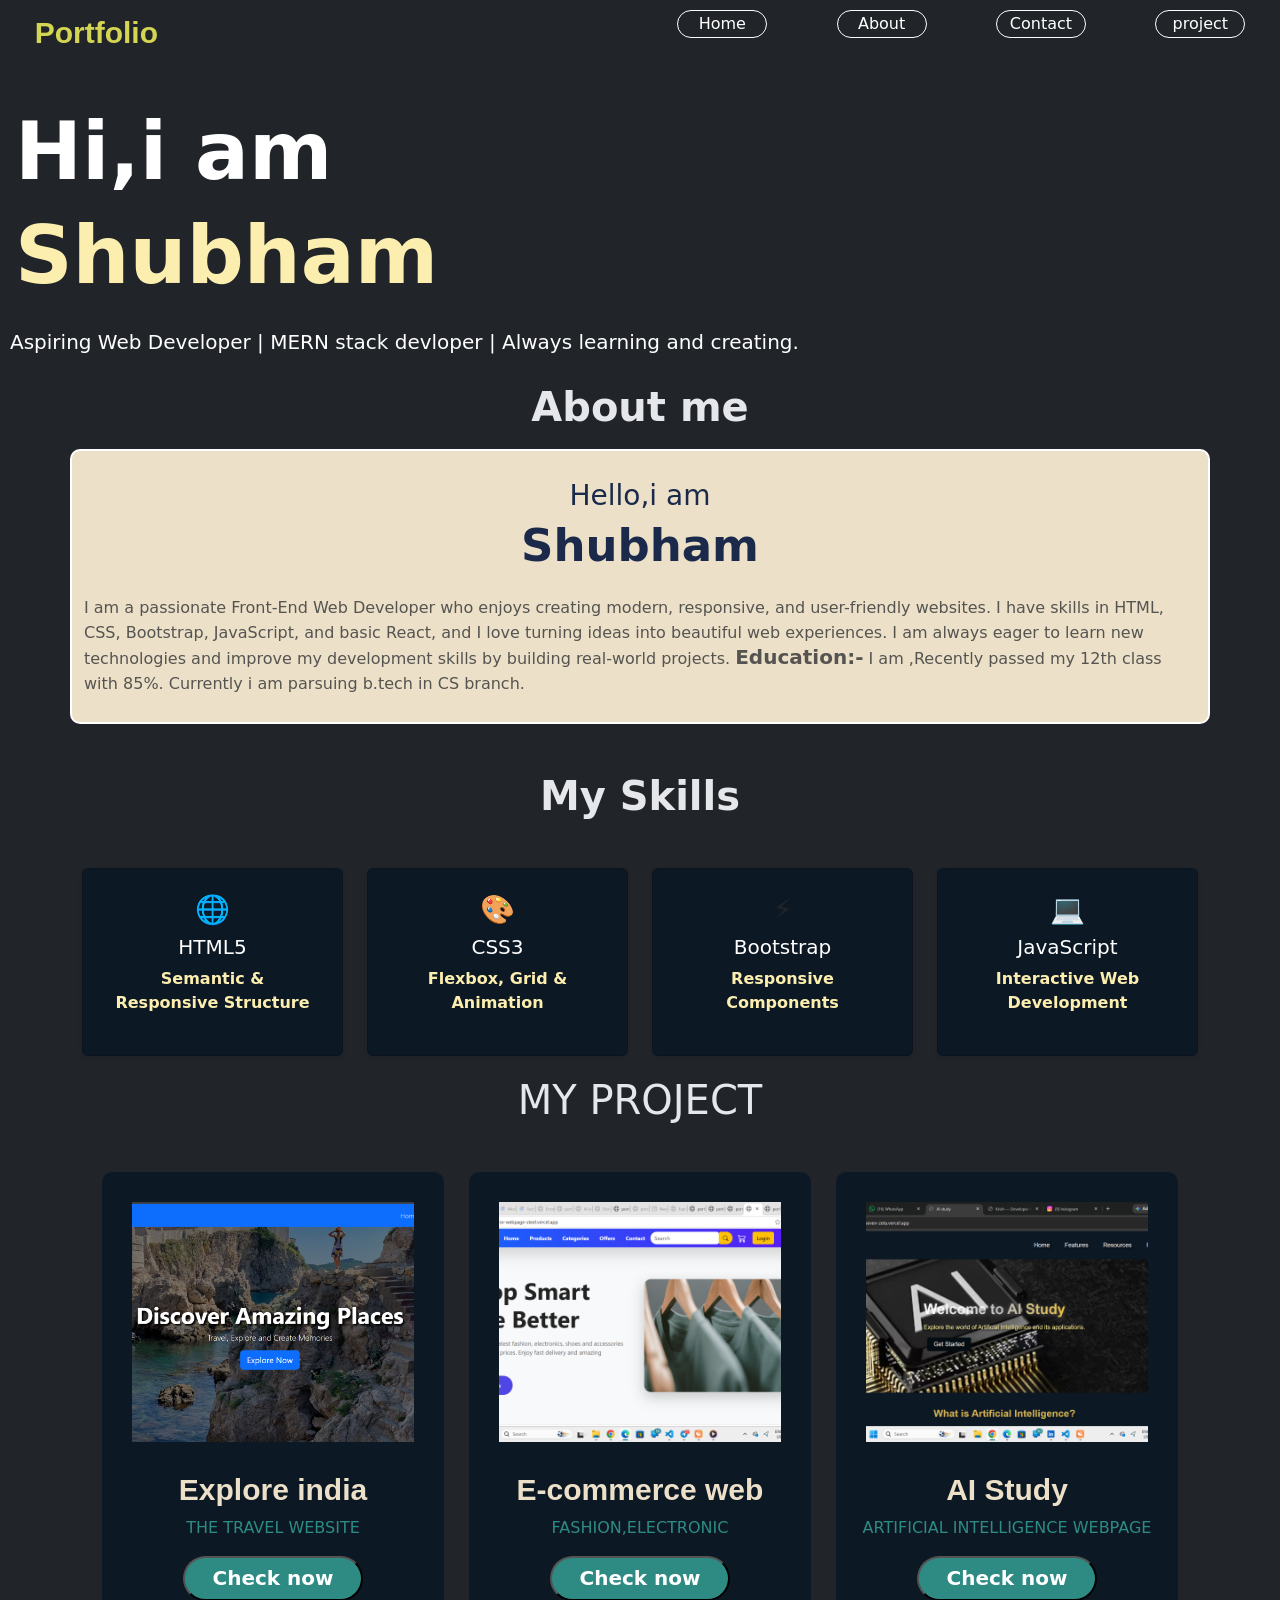
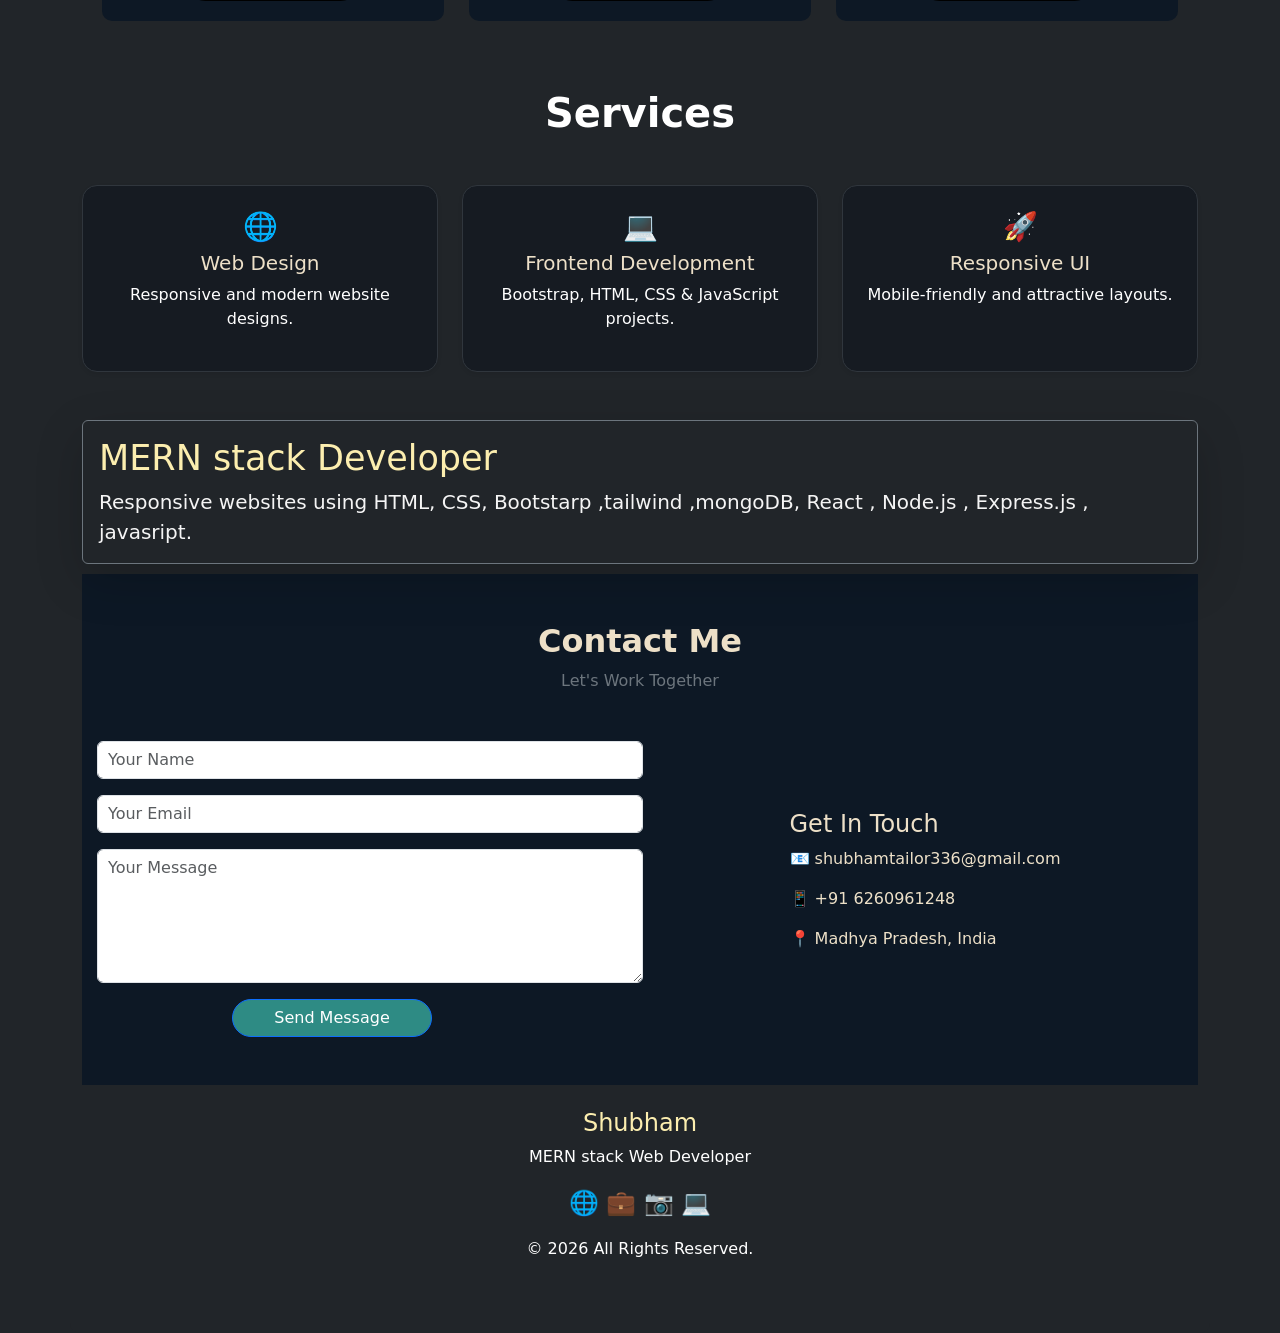
<file: index.html>
<!DOCTYPE html>
<html lang="en">
<head>
    <meta charset="UTF-8">
    <meta name="viewport" content="width=device-width, initial-scale=1.0">
    <title>portfolio</title>
    <link rel="stylesheet" href="style.css">
      <link href="https://cdn.jsdelivr.net/npm/bootstrap@5.3.3/dist/css/bootstrap.min.css" rel="stylesheet">
  <script src="https://cdn.jsdelivr.net/npm/bootstrap@5.3.3/dist/js/bootstrap.bundle.min.js"></script>
</head>
<body   class="bg-dark">
   <header class="head1">
    <nav class="navbar-brand">
        <div class="logo">Portfolio</div>
<a href="index.html"><button id="btn">Home</button></a>
 <a href="#abt"><button id="btn">About</button></a>
 <a href="#contact"><button id="btn">Contact</button></a>
 <a href="#project"><button id="btn">project</button></a>
    </nav><br>
   </header>
   <div class="name">
   <h1 style="color: white; padding-bottom: 0; padding-top: 40px;">Hi,i am </h1>
   <h1>Shubham</h1>
  <p>Aspiring Web Developer | MERN stack devloper | Always learning and creating.</p>
</div>
    <h1 id="aboutme">About me</h1>
<section class="container">
  
    <div id="abt" class="about">
        <h3>Hello,i am <br><strong>Shubham</strong></h3>
        <p>
            I am a passionate Front-End Web Developer who enjoys creating modern, responsive, and user-friendly websites. I have skills in HTML, CSS, Bootstrap, JavaScript, and basic React, and I love turning ideas into beautiful web experiences. I am always eager to learn new technologies and improve my development skills by building real-world projects.
            <strong style="font-size: 20px;">Education:-</strong> I am ,Recently  passed my 12th class with 85%. Currently i am parsuing b.tech in CS branch.
        </p>
    </div>
 
</section>
<section id="skills" class="container py-5">
    <h1 class="text-center fw-bold mb-5">My Skills</h1>

    <div class="row g-4">

        <div   class="col-md-3 col-6">
            <div id="skills1" class="card text-center shadow-sm p-4 h-100">
                <h3>🌐</h3>
                <h5>HTML5</h5>
                <p>Semantic & Responsive Structure</p>
            </div>
        </div>

        <div class="col-md-3 col-6">
            <div id="skills1"  class="card text-center shadow-sm p-4 h-100">
                <h3>🎨</h3>
                <h5>CSS3</h5>
                <p>Flexbox, Grid & Animation</p>
            </div>
        </div>

        <div class="col-md-3 col-6">
            <div id="skills1"  class="card text-center shadow-sm p-4 h-100">
                <h3>⚡</h3>
                <h5>Bootstrap</h5>
                <p>Responsive Components</p>
            </div>
        </div>

        <div class="col-md-3 col-6">
            <div id="skills1"  class="card text-center shadow-sm p-4 h-100">
                <h3>💻</h3>
                <h5>JavaScript</h5>
                <p>Interactive Web Development</p>
            </div>
        </div>
    </div>
<section id="project">
    <h1 id="prj">MY PROJECT</h1>
    <div class="container-one" >
<div class="container-card">
<img src="Screenshot 2026-06-11 134040.png" alt="img">
<h5>Explore india</h5>
<p>The travel website</p>
<a style="text-decoration: none;" href="https://explore-india-kas8.vercel.app/"><button>Check now</button></a>
</div>

<div class="container-card">
<img src="Screenshot 2026-06-12 231607.png" alt="img">
<h5>E-commerce web</h5>
<p>fashion,electronic</p>
<a style="text-decoration: none ;"href="https://e-commerce-webpage-steel.vercel.app/"><button>Check now</button></a>
</div>

<div class="container-card">
<img src="Screenshot 2026-06-11 165157.png" alt="img">
<h5>AI Study</h5>
<p>Artificial intelligence  webpage</p>
<a style="text-decoration: none;"  href="https://ai-study-web-plum.vercel.app"><button id="BNN">Check now</button></a>
</div>
    </div>
</section>
<section class="container1 py-5">
    <div class=" text-center mb-5">
        <h2 class="fw-bold">Services</h2>
    </div>

    <div class="row g-4">

        <div class="col-md-4">
            <div class="card1 h-100 text-center p-4 shadow-sm">
                <h3>🌐</h3>
                <h5>Web Design</h5>
                <p>Responsive and modern website designs.</p>
            </div>
        </div>

        <div class="col-md-4">
            <div class="card1 h-100 text-center p-4 shadow-sm">
                <h3>💻</h3>
                <h5>Frontend Development</h5>
                <p>Bootstrap, HTML, CSS & JavaScript projects.</p>
            </div>
        </div>

        <div class="col-md-4">
            <div class="card1 h-100 text-center p-4 shadow-sm">
                <h3>🚀</h3>
                <h5>Responsive UI</h5>
                <p>Mobile-friendly and attractive layouts.</p>
            </div>
        </div>

    </div>
</section>
<div id="main1" class="card bg-dark text-light border-secondary shadow-lg">
    <div id="main" class="card-body">
        <h4 id="Mern" class="card-title">MERN stack Developer</h4>
        <p id="stack" class="card-text">
    Responsive websites using HTML, CSS, Bootstarp ,tailwind ,mongoDB, React , Node.js , Express.js , javasript.
        </p>
    </div>
</div>
<section class="containerone py-5" id="contact">

    <div class="text-center mb-5">
        <h2 class="fw-bold">Contact Me</h2>
        <p class="text-secondary">Let's Work Together</p>
    </div>

    <div class="row">

        <div id="int" class="col-md-6">
            <input type="text" class="form-control mb-3" placeholder="Your Name">

            <input type="email" class="form-control mb-3" placeholder="Your Email">

            <textarea class="form-control mb-3" rows="5" placeholder="Your Message"></textarea>

            <button class="btn btn-primary ">
                Send Message
            </button>
        </div>

        <div class="col-md-6 d-flex justify-content-center align-items-center">
            <div>
                <h4 id="touch">Get In Touch</h4>
                <p>📧 shubhamtailor336@gmail.com</p>
                <p>📱 +91 6260961248</p>
                <p>📍 Madhya Pradesh, India</p>
            </div>
        </div>

    </div>

</section>
<footer id="fttr" class="text-center py-4">

    <h4>Shubham</h4>

    <p>MERN stack Web Developer</p>

    <div class="fs-4 mb-3">
        🌐 💼 📷 💻
    </div>

    <p class="mb-0">
        © 2026 All Rights Reserved.
    </p>

</footer>
</body>
</html>
</file>
<file: style.css>
body{


      margin:0;
    padding:0;
    background-color: white;
}

nav{
 height:30px;
display: flex;
justify-content:space-around;
text-align: center;
margin-top: 10px;
}
.logo{
    padding-right:450px;
    color: #d4d553;
    font-size: 30px;
    font-weight: bold;
    font-family: 'Franklin Gothic Medium', 'Arial Narrow', Arial, sans-serif;
}
nav a{
    text-decoration: none;
color: white;
}
#btn{
   
    color: white;
    border-radius: 20px;
    width: 90px;
    border: 1px solid white;
    background-color:transparent;
    
}
#btn:hover{
    transition: all 0.5s ease;
    transform:translateY(-1px);
    border: 1px solid white;
    box-shadow: 0px 0px 15px white;
}
.name p{
    color: white;
    padding-left: 10px;
    font-size: 20px;
}
.name h1{
  padding: 15px;
  color:#fceeaf;
  padding-top: 0px;
  font-size: 80px;
  font-weight: bold;
  animation: shubham 1.5s ease;
}
@keyframes shubham{
 from{
    transform: translateX(-300px);
    opacity: -0.5;
 }
 to{
    transform: translateX(0);
    opacity: 2;
 }
}


.container{
    height: auto;
    width: auto;
    padding-top: 10px;
    margin: 0;
    border: 2px solid white;
    background-color:#EDE0C8;
    border-radius: 10px;
}
.container:hover{
    border: 2px solid #1b2a4b;
}

#aboutme{
    font-weight: bold;
  color:#e5e7eb;
  text-align: center;
  padding: 10px;


}
.about h3{
color:#1b2a4b;
text-align: center;
padding: 10px;
line-height: 50px;
}
.about strong{
    font-size: 45px;
}
.about p{
    color:#212529bf;
    padding-bottom: 10px;
    line-height: 25px;
}
#skills{
    background-color:#212529;
    border: none;
}
#skills h1{
    color: #e5e7eb;
}
#skills1{
    background-color: #0d1825;
    font-weight:bold ;

}

#skills1 h5{
    color: white;
}
#skills1 p{
    color: #fceeaf;
}
#skills1:hover{
    border: 2px solid #d4d553;
    cursor: pointer;
    transition: all 0.8s ease;
    transform: translateY(-5px);
}
.container-one{
    display: grid;
    grid-template-columns: repeat(3, 1fr);
    gap: 25px;
    padding: 20px;
}
.container-card{
    background-color: #0d1825;
    border-radius: 10px;
    overflow: hidden;
}

 .container-card:hover{
border: 1px solid yellow;
box-shadow: 0px 0px 10px #EDE0C8 ;
transition: all 0.5s ease;
transform: translateY(-5px);
 }   

.container-card img{
      width:100%;
      height:300px;
      object-fit:cover;
      padding: 30px;


    }
.container-card h5
{
    color: #ede0c8;
    text-align: center;
    font-size: 30px;
    font-weight: BOLD;
    font-family:'Segoe UI', Tahoma, Geneva, Verdana, sans-serif;
}
.container-card p{
    color:#2e8b84;
    text-align: center;
    text-transform: uppercase;
}
.container-card button{
    display: block;  
    margin: 15px auto;
    width: 180px;
    height: 45px;
    border-radius: 30px;
    font-size: 20px;
    font-weight: bold;
    background-color: #2e8b84;
    color: white;
    text-decoration: none;
}
#prj{
    color: white;
    padding: 20px;
    text-align: center;
}
#BNN{
    margin-bottom: 20px;
}
.container-card button:hover{
    transition: all 0.8s ease;
    transform: translateY(-3px);
    border:1px solid yellow;
    background-color:transparent;
    color: white;
    box-shadow: 0px 0px 5px yellow;
}
.container-card:hover{
    transition: all 0.5s ease;
    transform: scale(-10px);
}

.card1{
    background-color:#161b22;
    color:white;
    border:1px solid #30363d;
    border-radius:15px;
    transition:0.3s;
}

.card1:hover{
    transform:translateY(-8px);
    box-shadow:0 0 20px rgba(0,123,255,.3);
    border: 1px solid yellow;
}
.card1 h5{
    color: #ede0c8;
}
.container1 h2{
    color: white;
    font-size: 40px;

} 
#Mern{
    color:#fceeaf;
    font-size: 35px;
}
#main1{
    margin-bottom: 10px;
}
#stack{
    color: whitesmoke;
    font-size: 20px;
}


#main1:hover{
    border: 1px solid yellow;
    transition: all 1s ease;
    transform: translateY(-5px);
    
}
.containerone{
    background-color: #0d1825;
}
.containerone h2,
.containerone p{
    color:  #ede0c8;
}
#touch{
    color:  #ede0c8;
}
#int input,
#int textarea
{
padding-left: 10px;
margin-left: 15px;
}
#int button{
    background-color:#2e8b84 ;
    width: 200px;
    margin-left: 150px;
    border-radius: 20px;

}
#int button:hover{
    transition: all 1s ease;
    transform: translateY(-3px);
    background-color: transparent;
    border: 1px solid yellow;
    box-shadow: 0px 0px 10px yellow;
}
#fttr h4{
color:#fceeaf;

}

#fttr p{
    color: white;
}
@media (max-width: 768px) {

    /* Navbar */

    nav{
        flex-wrap: wrap;
        justify-content: center;
        gap: 10px;
        height: auto;
        padding: 10px;
    }

    .logo{
        padding-right: 0;
        width: 100%;
        text-align: center;
        margin-bottom: 10px;
        font-size: 28px;
    }

    #btn{
        width: 80px;
        font-size: 14px;
    }

    /* Hero Section */

    .name{
        text-align: center;
        padding: 20px;
    }

    .name h1{
        font-size: 50px;
    }

    .name p{
        font-size: 16px;
        padding-left: 0;
    }

    /* About */

    .about strong{
        font-size: 32px;
    }

    .about p{
        font-size: 15px;
        line-height: 24px;
    }

    /* Skills */

    #skills h1{
        font-size: 32px;
    }

    /* Project Section */

    .container-one{
        display: flex;
        flex-direction: column;
        align-items: center;
        gap: 20px;
        padding: 10px;
    }

    .container-card{
        width: 100%;
        max-width: 350px;
    }

    .container-card img{
        height: 220px;
        padding: 15px;
    }

    .container-card h5{
        font-size: 24px;
    }

    .container-card button{
        display: block;
        margin: 15px auto;
        width: 170px;
        height: 45px;
    }

    /* Services */

    .container1 h2{
        font-size: 30px;
    }

    /* MERN Card */

    #Mern{
        font-size: 26px;
        text-align: center;
    }

    #stack{
        font-size: 16px;
        text-align: center;
    }

    /* Contact */

    #int{
        margin-bottom: 30px;
    }

    #int input,
    #int textarea{
        margin-left: 0;
    }

    #int button{
        width: 100%;
        margin-left: 0;
    }

    /* Contact Info */

    #touch{
        text-align: center;
    }

    /* Footer */

    #fttr{
        padding: 20px;
    }

}
@media (max-width: 992px){
    .container-one{
        grid-template-columns: repeat(2, 1fr);
    }
}
</file>
